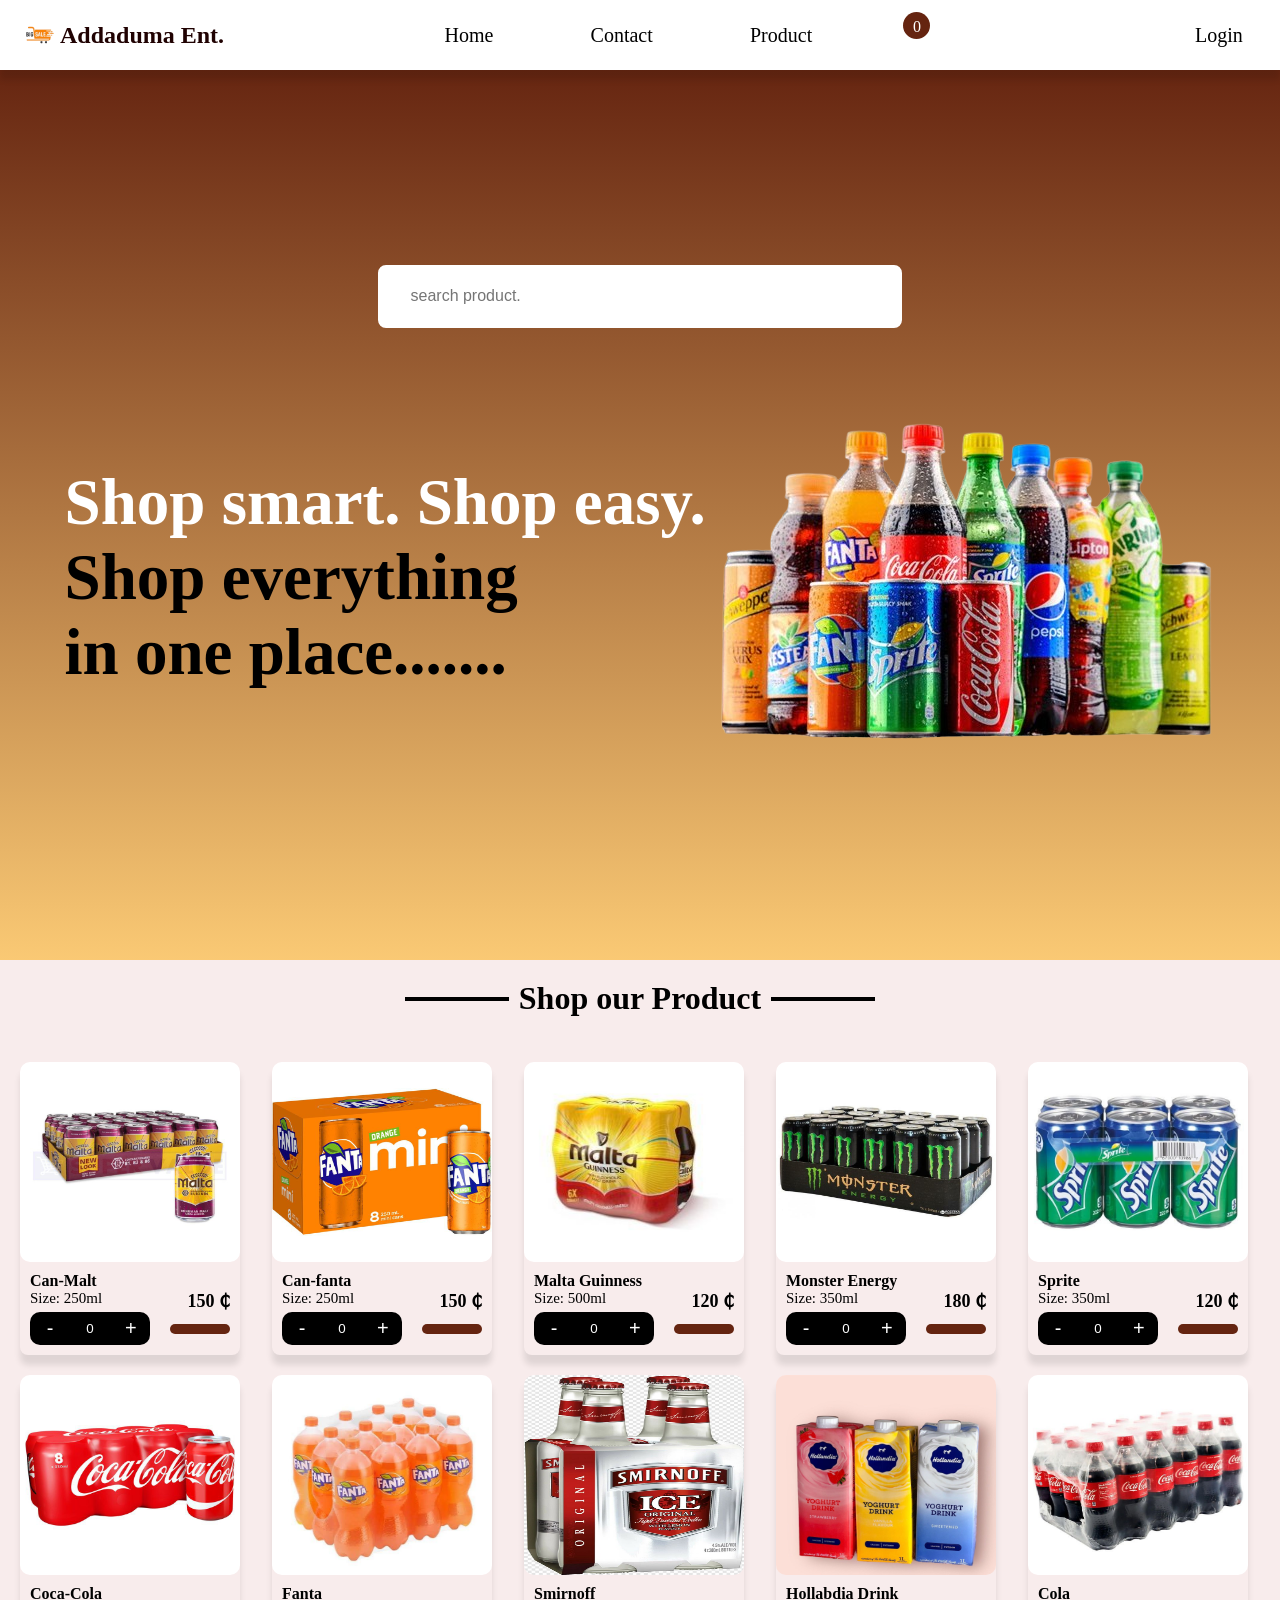
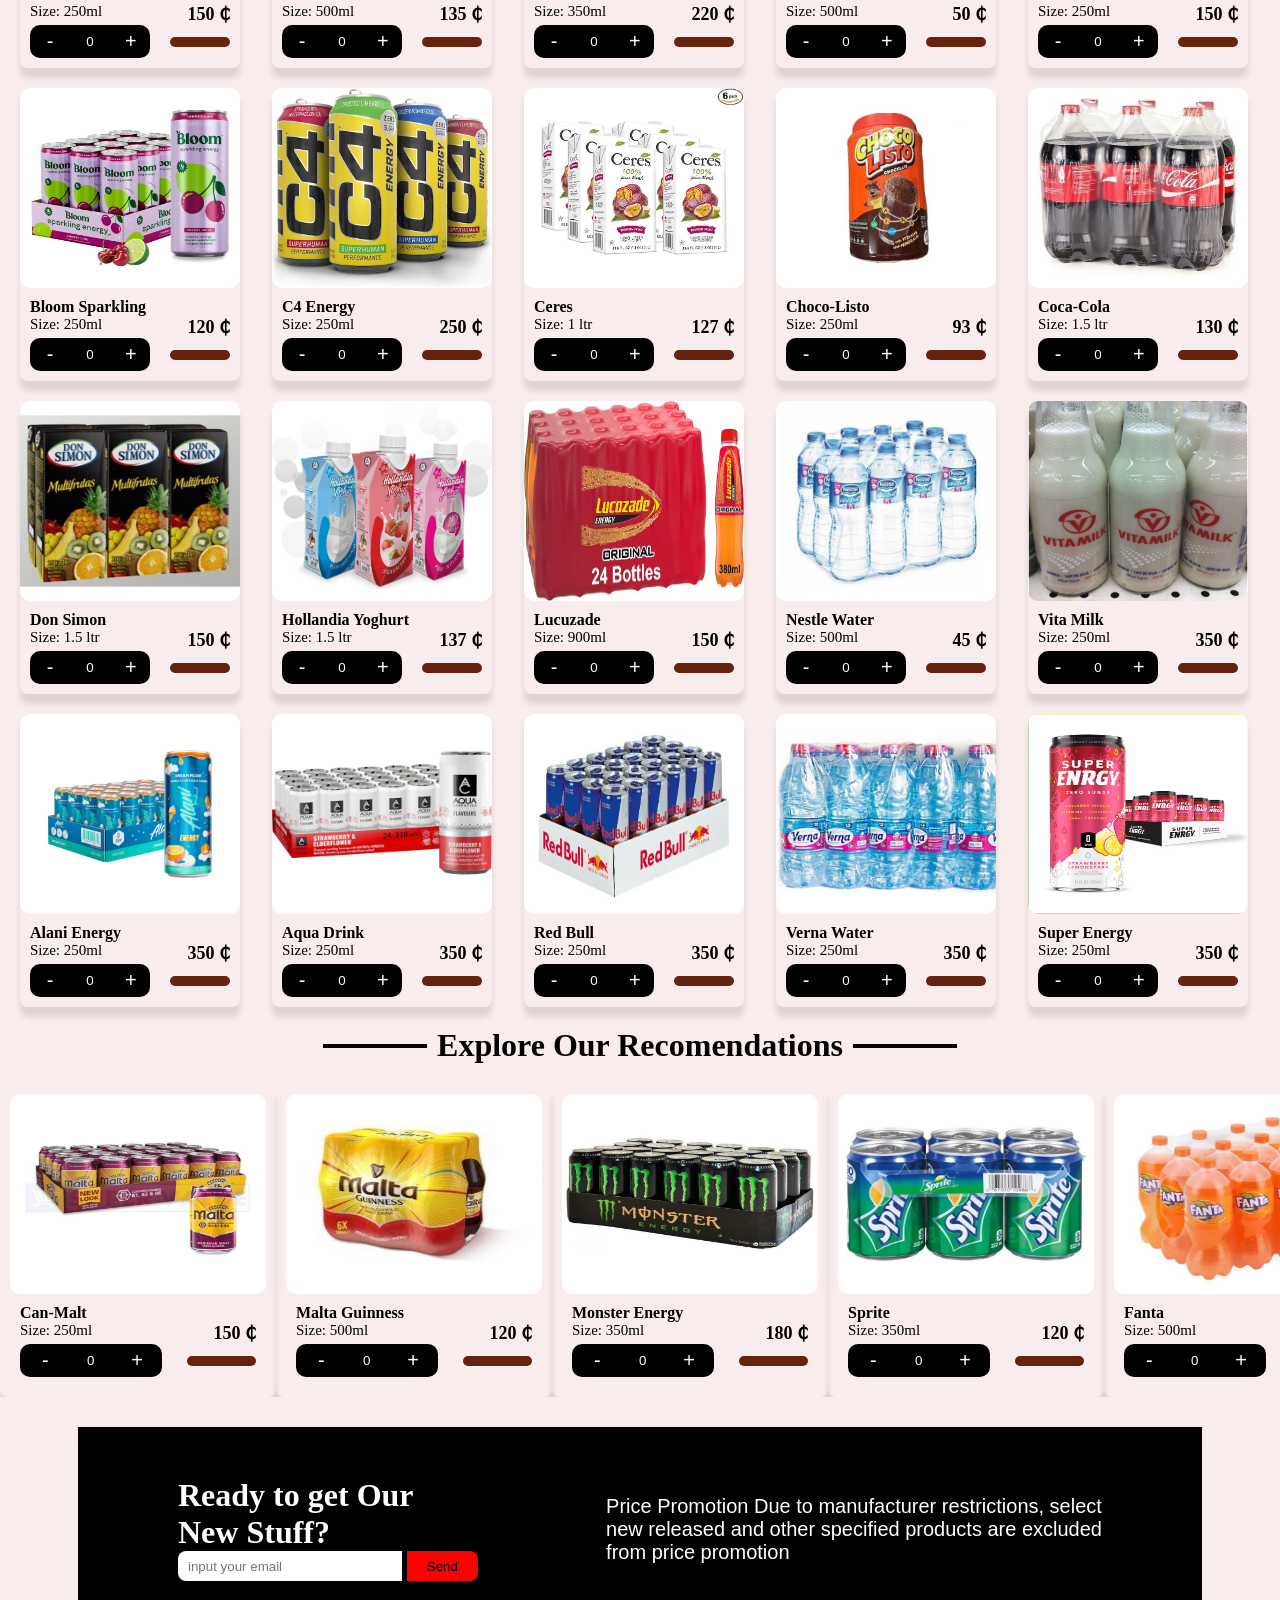
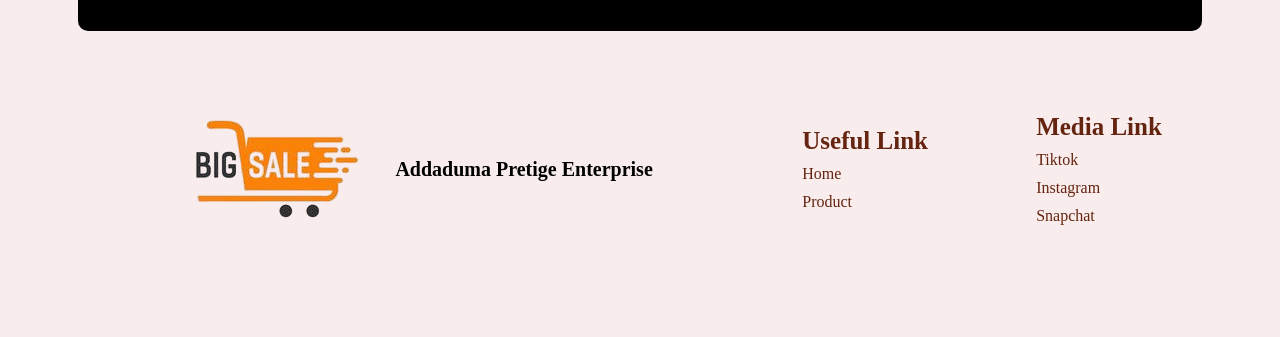
<file: index.html>
<!DOCTYPE html>
<html lang="en">
<head>
    <meta charset="UTF-8">
    <meta name="viewport" content="width=device-width, initial-scale=1.0">
    <title>Addaduma Prestige Enterprise</title>
    <link rel="stylesheet" href="CSS/style.css">
   <!-- Basic Icons -->
<link href="https://cdn.boxicons.com/3.0.8/fonts/basic/boxicons.min.css" rel="stylesheet">
<!-- Filled Icons -->
<link href="https://cdn.boxicons.com/3.0.8/fonts/filled/boxicons-filled.min.css" rel="stylesheet">
<!-- Brand Icons -->
<link href="https://cdn.boxicons.com/3.0.8/fonts/brands/boxicons-brands.min.css" rel="stylesheet">
</head>
<body>
    <header>
        <nav>
           <div class="logo">
            <img src="./multimedia/logo.png" alt="logo">
             <h1>Addaduma Ent.</h1>
           </div>
            <ul id="navLinks">
                <li><a href="#home">Home</a></li>
                <li><a id="contactEl" href="#">Contact</a></li>
                <li><a href="#product-page">Product</a></li>
                <d iv class="cart-box">
                    <i id="cartIcon" class="bx bx-cart-alt"></i>
                    <span id="cart-counter" class="cart-counter">0</span>
                </div>
            </ul>

            <div class="logins">
                <i id="menuBar" class="bx bx-menu"></i>    
                <i id="profile-icon" class="bx bx-user"></i>
                <a href="#" id="loginEl">Login</a>
                <i id="logout-icon" class="bx bx-arrow-out-right-square-half"></i>
            </div>
        </nav>
    </header>
    <main>
        <p class="message"></p>

        <!--=========== hero section ==============-->
        <section id="home" class="hero-section">
            <div class="search-container">
                <div class="search-box">
                    <i class="bx bx-search-alt"></i>
                    <input id="searchInput" type="search" placeholder="search product.">
                </div>
            </div>

            <div class="welcome-message-box">
                <h1>Shop smart. Shop easy.<span> Shop everything <br> in one place.......</span></h1>
                <img src="./multimedia/hero-section-logo.png" alt="hero-section-logo" loading="lazy">
            </div>
        </section>

        <!--=======product page========================-->
        <div class="title">
            <span></span>
            <h1>Shop our Product</h1>
            <span></span>
        </div>
        <section class="product-main-container">

        <section class="product-page" id="product-page"></section>

        </section>

        <!--================recomendations page=========================================-->
        <div class="title" data-aos><span></span><h1>Explore Our Recomendations</h1><span></span></div>
       
        <div class="recomendation-container">
            <div class="viewpoint">
                <section id="track" class="recomendations-page"></section>
            </div>
        </div>
        <div class="scroll-buttons-container">
            <i id="backBtn" class="bx bx-arrow-left-stroke-circle"></i>
            <i id="nextBtn" class="bx bx-arrow-right-circle"></i>
        </div>

    <!--=================footer ======================-->
    <footer>
        <div class="join-us">
            <div class="sub-box">
                <h1>Ready to get Our New Stuff?</h1>
                <form method="post">
                    <div class="email-box">
                        <input type="email" placeholder="input your email" required>
                        <button type="submit">Send</button>
                    </div>
                </form>
            </div>

            <p>Price Promotion Due to manufacturer restrictions, select new released and other specified products are excluded from price promotion</p>
        </div>

        <div class="useful-links">
            <div class="footer-logo">
                <img src="./multimedia/logo.png" alt="logo here">
                <h1>Addaduma Pretige Enterprise</h1>
            </div>
            <div class="links">
                <h1>Useful Link</h1>
                <li><a href="#">Home</a></li>
                <li><a href="#product-page">Product</a></li>
            </div>
            <div class="links">
                <h1>Media Link</h1>
                <li><a href="#">Tiktok</a></li>
                <li><a href="#">Instagram</a></li>
                <li><a href="#">Snapchat</a></li>
            </div>
        </div>

    </footer>        
    </main>

    <script src="./js/script.js" defer></script>
</body>
</html>
</file>
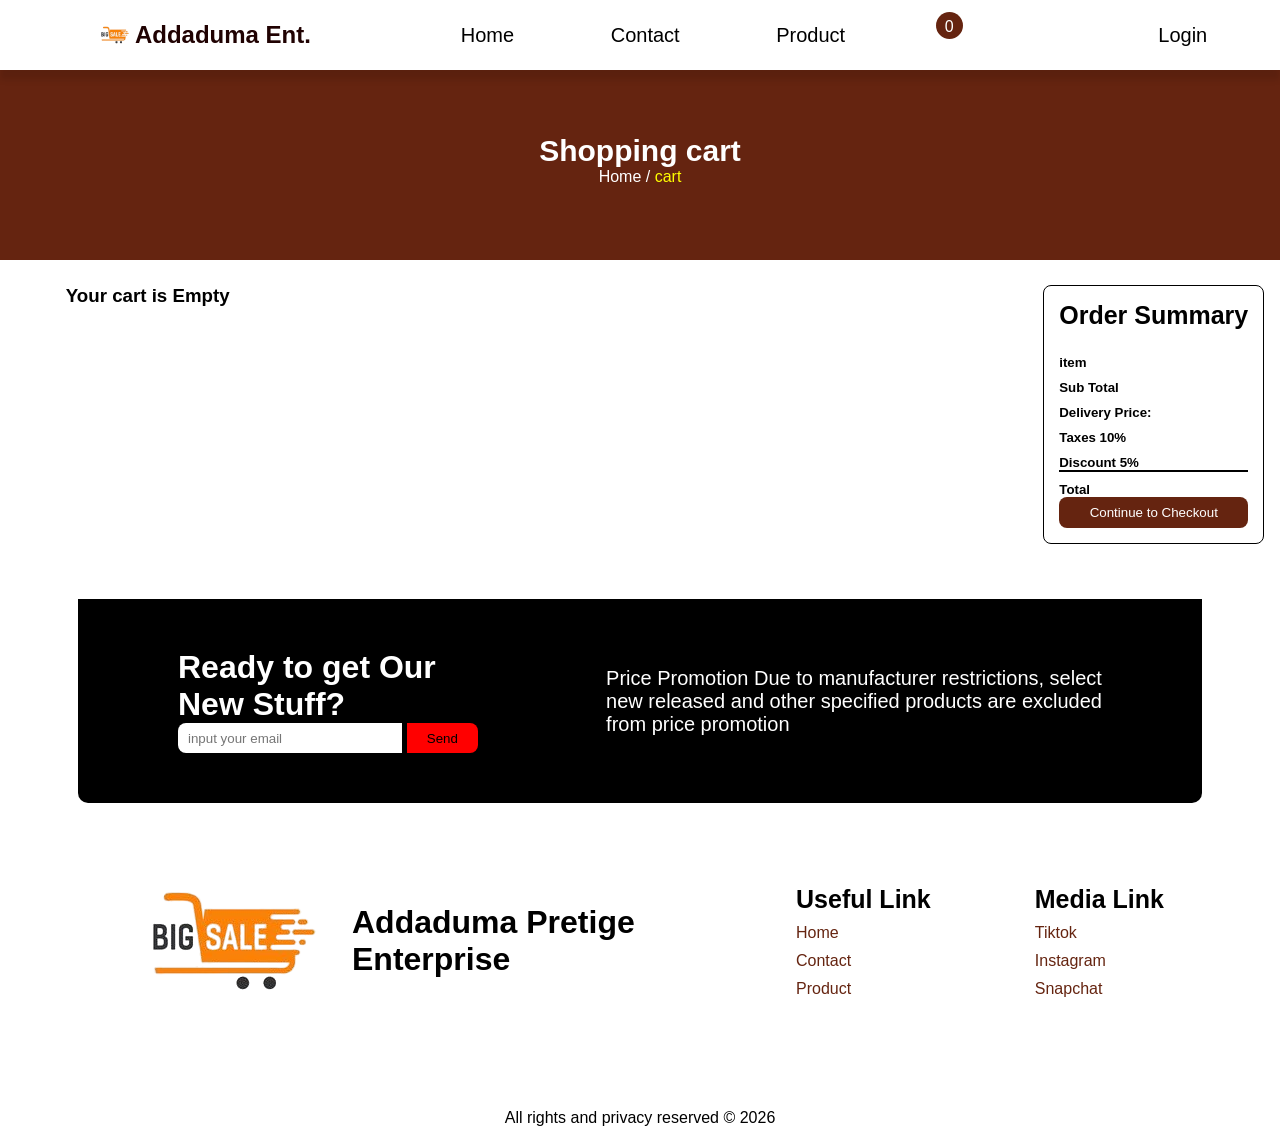
<file: cart.html>
<!DOCTYPE html>
<html lang="en">
<head>
    <meta charset="UTF-8">
    <meta name="viewport" content="width=device-width, initial-scale=1.0">
    <title>Your Shoping cart</title>
    <link rel="stylesheet" href="CSS/cart.css">
    <!-- Basic Icons -->
<link href="https://cdn.boxicons.com/3.0.8/fonts/basic/boxicons.min.css" rel="stylesheet">
<!-- Filled Icons -->
<link href="https://cdn.boxicons.com/3.0.8/fonts/filled/boxicons-filled.min.css" rel="stylesheet">
<!-- Brand Icons -->
<link href="https://cdn.boxicons.com/3.0.8/fonts/brands/boxicons-brands.min.css" rel="stylesheet">
</head>
<body>
    <header>
        <nav>
           <div class="logo">
            <img src="./multimedia/logo.png" alt="logo">
             <h1>Addaduma Ent.</h1>
           </div>
            <ul id="navLinks">
                <li><a href="index.html">Home</a></li>
                <li><a id="contactEl" href="contact.html">Contact</a></li>
                <li><a href="index.html">Product</a></li>
                <div class="cart-box">
                    <i class="bx bx-cart-alt"></i>
                    <span id="cart-counter" class="cart-counter">0</span>
                </div>
            </ul>

            <div class="logins">
                <i id="menuBar" class="bx bx-menu"></i>    
                <i id="profile-icon" class="bx bx-user"></i>
                <a id="loginEl" href="login.html">Login</a>
            </div>
        </nav>
    </header>
    <main>
        <section class="contact-us-hero-box">
            <h1>Shopping cart</h1>
            <p><a class="cart-pg-home" href="index.html">Home</a> / <span >cart</span></p>
        </section>


        <section class="carts-box">

            <div class="cart-container" id="cart-container">
                <!-- <h1>empty cart</h1> -->
            </div>

            <div class="summary">
                <h1>Order Summary</h1>
                <div class="calcualtions-box">
                    <div class="items-box">
                        <h5>item</h5>
                        <p id="itemQuantity"> </p>
                    </div>
                    <div class="items-box">
                        <h5>Sub Total</h5>
                        <p id="subtotal"></p>
                    </div>
                    <div class="items-box">
                        <h5>Delivery Price:</h5>
                        <p id="deliveryCost"></p>
                    </div>
                    <div class="items-box">
                        <h5>Taxes 10%</h5>
                        <p id="tax"></p>
                    </div>
                    <div class="items-box">
                        <h5>Discount 5%</h5>
                        <p id="discount"></p>
                    </div>

                    <div class="total-price-and-checkout-box">
                        <div class="totalPriceEl">
                            <h5>Total</h5>
                            <p id="totalCost"> </p>
                        </div>

                        <button id="checkOutBtn" class="checkOutBtn" type="button">Continue to Checkout</button>
                    </div>
                </div>
            </div>

        </section>

        <!-- Delete confirmation popup -->
    <div class="popup-overlay" id="popup">
      <div class="popup-box">
        <div class="delete-icon">
          <i class='bxr  bx-trash'></i>
        </div>
        <h3>DELETE PRODUCT?</h3>
            <p>Your product will be deleted from Cart.</p>
        <div class="popup-buttons">
          <button class="btn no-btn" id="noBtn">Cancel</button>
          <button class="btn yes-btn" id="yesBtn">Delete</button>
        </div>
      </div>
    </div>




<footer>
        <div class="join-us">
            <div class="sub-box">
                <h1>Ready to get Our New Stuff?</h1>
                <form method="post">
                    <div class="email-box">
                        <input type="email" placeholder="input your email" required>
                        <button type="submit">Send</button>
                    </div>
                </form>
            </div>

            <p>Price Promotion Due to manufacturer restrictions, select new released and other specified products are excluded from price promotion</p>
        </div>

        <div class="useful-links">
            <div class="footer-logo">
                <img src="./multimedia/logo.png" alt="logo here">
                <h1>Addaduma Pretige Enterprise</h1>
            </div>
            <div class="links">
                <h1>Useful Link</h1>
                <li><a href="index.html">Home</a></li>
                <li><a href="contact.html">Contact</a></li>
                <li><a href="index.html">Product</a></li>
            </div>
            <div class="links">
                <h1>Media Link</h1>
                <li><a href="#">Tiktok</a></li>
                <li><a href="#">Instagram</a></li>
                <li><a href="#">Snapchat</a></li>
            </div>
        </div>
        <p id="currentYear">All rights and privacy reserved &copy; </p>
    </footer>                
    </main>
    <script src="js/cart.js" defer></script>    
</body>
</html>
</file>
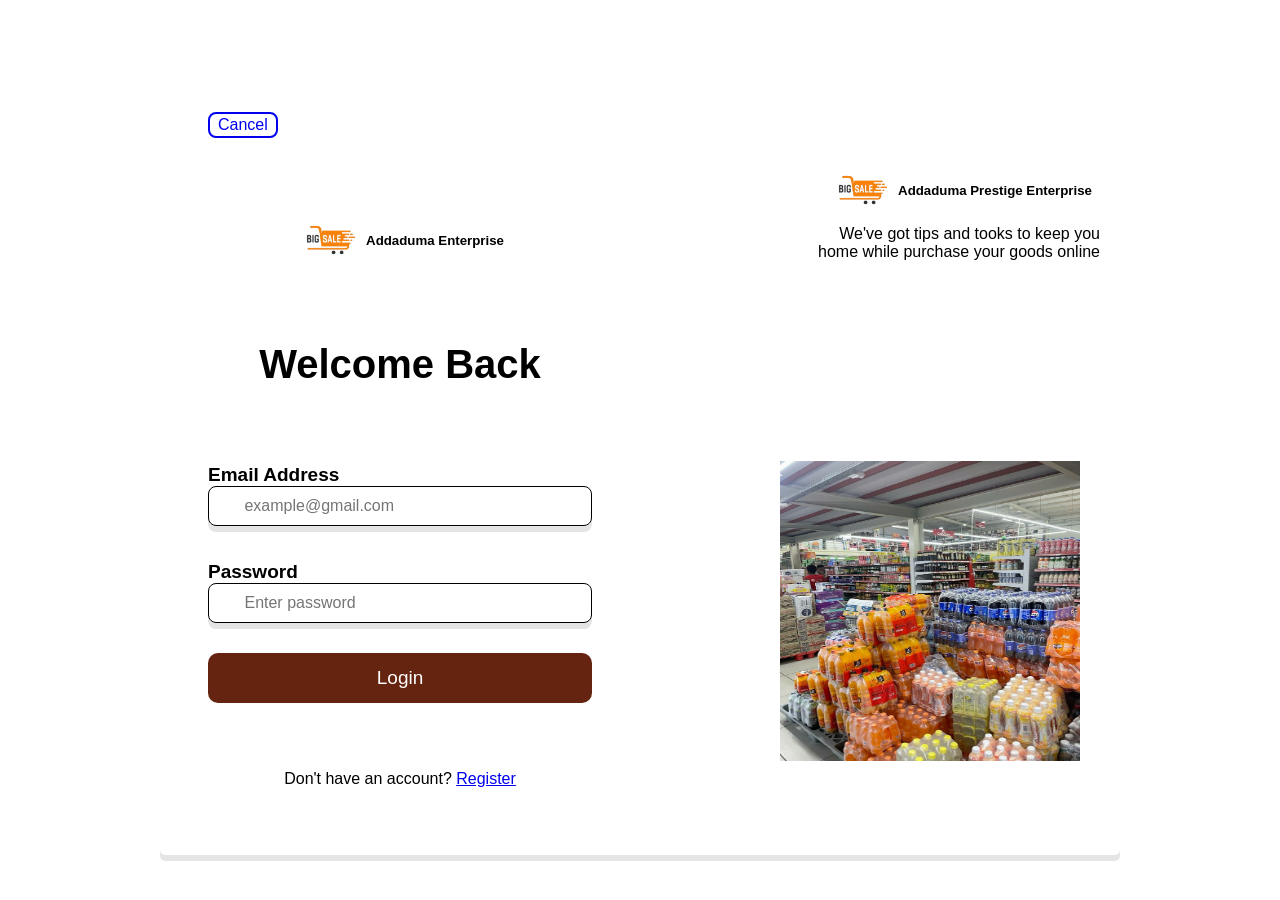
<file: login.html>
<!DOCTYPE html>
<html lang="en">
<head>
    <meta charset="UTF-8">
    <meta name="viewport" content="width=device-width, initial-scale=1.0">
    <title>Login</title>
    <link rel="stylesheet" href="./CSS/login.css">
     <!-- Basic Icons -->
<link href="https://cdn.boxicons.com/3.0.8/fonts/basic/boxicons.min.css" rel="stylesheet">
<!-- Filled Icons -->
<link href="https://cdn.boxicons.com/3.0.8/fonts/filled/boxicons-filled.min.css" rel="stylesheet">
<!-- Brand Icons -->
<link href="https://cdn.boxicons.com/3.0.8/fonts/brands/boxicons-brands.min.css" rel="stylesheet">
</head>
<body>
    <div class="container">
         <form method="post">
            <a class="back" href="index.html">Cancel</a>
            <div class="logo">
                <img src="./multimedia/logo.png" alt="logo here">
                <h5>Addaduma Enterprise</h5>
            </div>

            <h1>Welcome Back</h1>

            <div class="form-field">

                <div class="section-box">
                    <label for="email">Email Address</label>
                    <div class="input-box">
                        <input id="emailEl" type="email" placeholder="example@gmail.com" required>
                        <i class="bx bx-envelope"></i>
                    </div>
                </div>

                <div class="section-box">
                    <label for="password">Password</label>
                    <div class="input-box">
                        <input id="passwordEl" type="password" placeholder="Enter password" required>
                        <i id="eyeCloseEl" class="bx bx-eye-slash"></i>
                        <i id="eyeOpenEl" class="bx bx-eye-alt"></i>
                    </div>
                    <p id="message" class="message"></p>
                </div>

                <button type="submit">Login</button>
            </div>
            <p>Don't have an account? <a href="register.html">Register</a></p>

        </form>

         <section>
            <div class="top-caption">
                <div class="top-logo">
                    <img src="./multimedia/logo.png" alt="logo">
                <h5>Addaduma Prestige Enterprise</h5>
                </div>
                <p>We've got tips and tooks to keep you home while purchase your goods online</p>
            </div>

            <div class="image-container">
                <img src="./multimedia/whole-logo.jpg" alt="">
            </div>
         </section>
    </div>
    <script src="./js/login.js" defer></script>
</body>
</html>
</file>
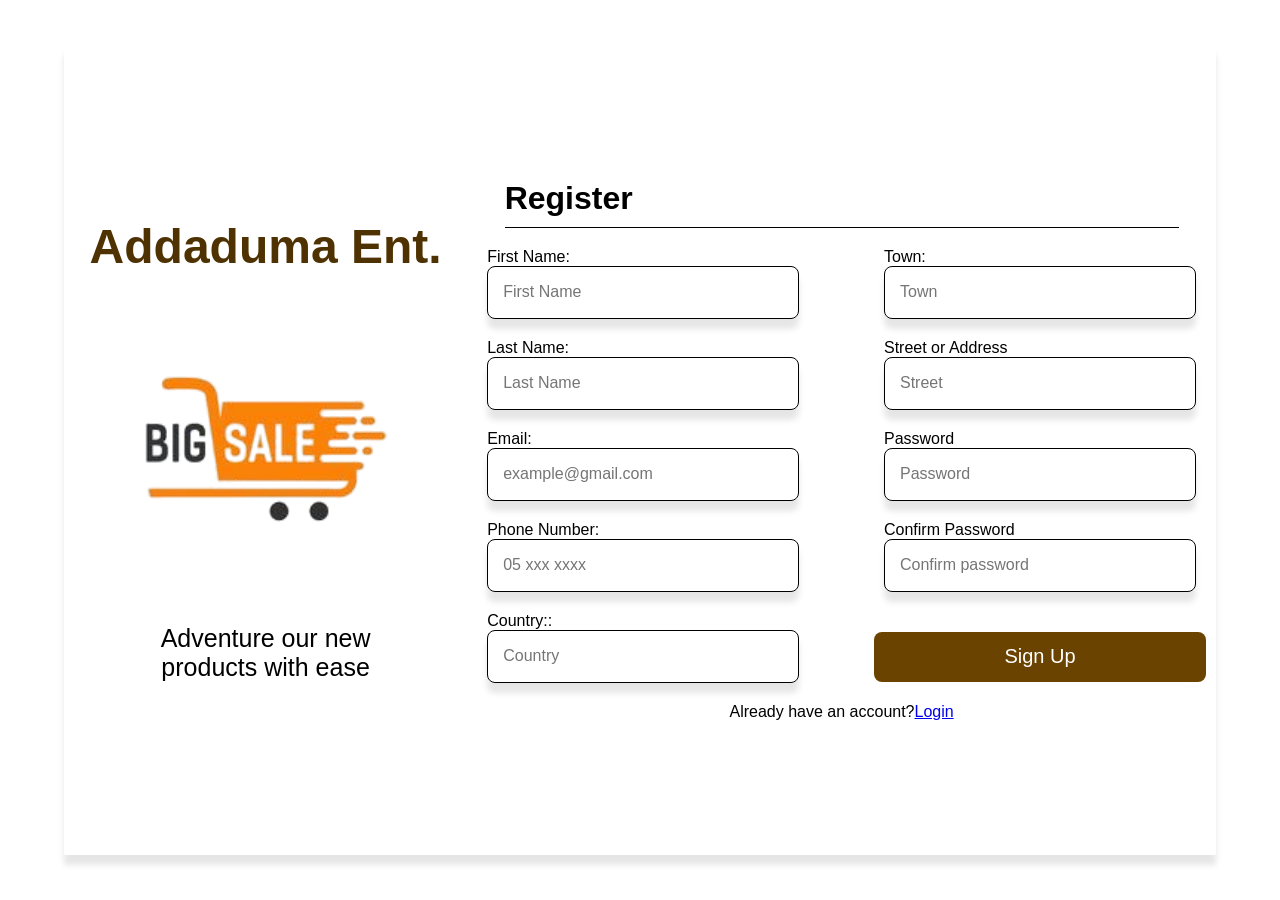
<file: register.html>
<!DOCTYPE html>
<html lang="en">
<head>
    <meta charset="UTF-8">
    <meta name="viewport" content="width=device-width, initial-scale=1.0">
    <title>Sign-up</title>
    <link rel="stylesheet" href="./CSS/register.css">
     <!-- Basic Icons -->
<link href="https://cdn.boxicons.com/3.0.8/fonts/basic/boxicons.min.css" rel="stylesheet">
<!-- Filled Icons -->
<link href="https://cdn.boxicons.com/3.0.8/fonts/filled/boxicons-filled.min.css" rel="stylesheet">
<!-- Brand Icons -->
<link href="https://cdn.boxicons.com/3.0.8/fonts/brands/boxicons-brands.min.css" rel="stylesheet">
</head>
<body>
    <div class="container">
        <p class="message"></p>
        <div class="welcome-message">
            <h1>Addaduma Ent.</h1>
            <img src="./multimedia/logo.png" loading="lazy" alt="logo here">
            <p>Adventure our new products with ease</p>
        </div>
        <div class="form-container">
            <h1>Register </h1>
            <form id="registerForm" method="post">
                <div class="form-field">
                    <div class="box">
                        <label for="name">First Name:</label>
                        <div class="field">
                            <input type="text" placeholder="First Name" name="name" id="name" required>
                            <i class="bx bx-user"></i>
                        </div>
                    </div>

                    <div class="box">
                        <label for="name">Last Name:</label>
                        <div class="field">
                            <input type="text" placeholder="Last Name" name="name" id="name" required>
                            <i class="bx bx-user"></i>
                        </div>
                    </div>

                    <div class="box">
                        <label for="name">Email:</label>
                        <div class="field">
                            <input type="text" placeholder="example@gmail.com" name="email" id="email" required>
                            <i class="bx bx-envelope"></i>
                        </div>
                    </div>
                    <div class="box">
                        <label for="name">Phone Number:</label>
                        <div class="field">
                            <input type="number" maxlength="10" placeholder="05 xxx xxxx" name="phoneNumber" id="phoneNumber" required>
                            <i class="bx bx-phone"></i>
                        </div>
                    </div>
                    <div class="box">
                        <label for="name">Country::</label>
                        <div class="field">
                            <input type="text" placeholder="Country" name="Country" id="Country" required>
                            <!-- <i class="bx bx-phone"></i> -->
                        </div>
                    </div>
                </div>

                <div class="form-field">
                    <div class="box">
                        <label for="name">Town:</label>
                        <div class="field">
                            <input type="text" placeholder="Town" name="Town" id="Town">
                            <i class="bx bx-buildings"></i>
                        </div>
                    </div>
                    <div class="box">
                        <label for="name">Street or Address</label>
                        <div class="field">
                            <input type="text" placeholder="Street" name="Address" id="Address">
                           <i class="bx bx-location"></i>
                        </div>
                    </div>

                    <div class="box">
                        <label for="name">Password</label>
                        <div class="field">
                            <input type="password" placeholder="Password" name="password" id="password" required>
                            <i id="eyeCloseEl" class="bx bx-eye-slash"></i>
                            <i id="eyeOpenEl" class="bx bx-eye-alt"></i>
                        </div>
                    </div>
                    <div class="box">
                        <label for="name">Confirm Password</label>
                        <div class="field">
                            <input type="password" placeholder="Confirm password" name="password" id="confirmPassword" required>
                             <i id="eyeCloseEl" class="bx bx-eye-slash"></i>
                              <i id="eyeOpenEl" class="bx bx-eye-slash"></i>
                        </div>
                    </div>
                    <button class="signUpBtn" id="signUpBtn" type="submit">Sign Up</button>
                </div>
            </form>
            <p>Already have an account?<a href="login.html">Login</a></p>
        </div>
    </div>

    <script src="./js/register.js" defer></script>
</body>
</html>
</file>
<file: CSS/style.css>
*{
    margin: 0;
    padding: 0;
    font-family: 'poppins' sans-serif;
    scroll-behavior: smooth;
}

body{
    width: 100%;
    margin-top: 60px;
    background-color: #f8ecec;
}
header{
    width:100%;
    background-color: #ffffff;
    box-shadow: 0 10px 6px rgba(0, 0, 0, 0.1);
    position:fixed;
    top: 0;
    display: flex;
    justify-content: space-between;
    left: 0;
    z-index: 1000;
    border-bottom:2px solidx #652410;
     @media screen and (max-width:768px) {
        padding: 0 10px 0 10px;
    }
}

header nav{
    width: 100%;
    display: flex;
    justify-content: space-between;
    align-items: center;
    padding:15px 20px 15px 20px;
    border-bottom-left-radius:10px;
    border-bottom-right-radius: 10px;
    opacity: 0;
    transform: translateY(-20px);
    animation: fadeDown 0.8s ease forwards;
    @media screen and(max-width:768px) {
        justify-content: space-between;
    }
}

.logo{
    display: flex;
    align-items: center;
    justify-content: center;
    padding: 0;
    height: fit-content;
    opacity: 0;
    transform: translateX(-20px);
    animation: fadeDown 1s ease forwards;

}
nav .logo h1{
    color:rgb(32, 2, 2);
    @media screen and (max-width:768px) {
     font-size: 22px;  
    }
}

.logo img{
    width: 40px;
    padding: 0;;
}

nav ul{
    width: 40%;
    display:flex;
    justify-content: space-between;
    align-items: center;
}
@media (max-width: 768px){
   nav ul{
    display:none;
    width: 100%;
    height: 50vh;
    position: absolute;
    left: 0;
    scroll-behavior: smooth;
    top: 100px;
    align-items: center;
    background-color: white;
    flex-direction: column;
    justify-content: space-around;
    padding: 50px 0 50px 0;
   }

    nav ul.show{
        top: 70px;    
        display: flex;
        width: 100%;
    }

    nav ul li a{
        font-size: 50px;
    }
    av ul li a:visited{
        color: slateblue;
    }
}



nav ul li{
    list-style: none;
}

nav ul li a, .logins a{
    text-decoration: none;
    font-size: 20px;
    color: #000000;
}

nav ul li a:hover{
    color: slateblue;
    transition: 0.2s ease-in-out;
}

.logins a{
     @media screen and (max-width:768px) {
     display: flex;
     justify-content: center;
     align-items: center; 
    }
}

nav ul i, nav .logins i{
    font-size: 25px;
    cursor: pointer;
}

.logout-icon{
    @media screen and (max-width:1024px) {
        font-size: 10px;
    }
}
.cart-box{
    display: flex;
    align-items: center;
    justify-content: center;
    gap: 4px;
}
nav ul span{
    width: 15px;
    height: 15px;
    text-align: center;
    padding: 6px;
    font-size: 16px;
    position:relative;
    top: -10px;
    right: 10px;
    background-color: #652410;
    color: #ffffff;
    border-radius: 50%;
}

#menuBar{
    display: none;
    font-size: 25px;
    @media (max-width:768px) {
       display: flex;
    }
}


.logins{
    width: 8%;
    display: flex;
    justify-content: space-evenly;
    align-items: center;
    @media (max-width:768px) {
      width: 30%; 
      gap: 10px;
      padding-right: 25px;
    }
}


.message{
    position: fixed;
    top: 95px;
    right: 10px;
    background-color: green;
    color: #ffffff;
    padding: 10px;
    width: 30%;
    text-align: center;
    border-radius: 8px;
    display: none;
    transform: translateX(-20px);
    transition: 0.3s ease-in-out;
    z-index: 1000;
}
.message.showMessage{
    display: flex;
    transform: translateX(0);
}

.search-container{
    width: 100%;
    height: 15vh;
    display: flex;
    justify-content: center;
    align-content: center ;
    opacity: 0;
    transform: translate(-20px);
    animation: fadeDown 3s ease forwards;
}

.search-box{
    margin-top: 8vh;
    padding: 0 10px 0 10px;
    width:500px;
    display: flex;
    justify-content:center ;
    align-items: center;
    border: 2px solid white ;
    background-color: white;
    border-radius: 8px;
    @media(max-width:768px) {
        height: 40px;
        width: 300px;
    }
}

.search-box input[type="search"]{
    width: 95%;
    height: 100%;
    outline: none;
    border: none;
    padding: 0 8px 0 8px;
    font-size: 16px;
}

.search-box i{
    font-size: 25px;
}
main{
    width: 100%;
}


.hero-section{
    width: 100%;
    display: flex;
    flex-direction: column;
    align-items: center;
    justify-content: center;
    height:100vh;
    background: linear-gradient(#652410, #fac974);
     @media screen and (max-width:768px) {
        justify-content: center;
        height: auto;
    }
}

.welcome-message-box{
    width: 90%;
    display: flex;
    justify-content: space-around;
    align-items: center;
    opacity: 0;
    transform: translate(-20px);
    animation: fadeDown 3s ease forwards;
    @media screen and (max-width:768px) {
        width:100%;
        flex-direction: column;
        justify-content: unset;
        padding-top: 20px;
    }
}
.welcome-message-box h1{
    font-size: 65px;
    width: 650px;
    color: #ffffff;
    @media screen and (max-width:768px) {
        display: flex;
        flex-direction: column;
        justify-content: center;
        width: 85%;
        font-size: 45px;
        text-align: left;
    }
}
.welcome-message-box img{
    @media screen and (max-width:768px) {
        width: 350px;
    }
}
.welcome-message-box h1 span{
    color: #000000;
}




/*=====product page==========*/
.title{
    display: flex;
    align-items: center;
    justify-content: center;
    gap: 10px;
    padding: 20px;
    @media screen and (max-width:1024px) {
        gap: 5px;
    }
}
.title h1{
    @media screen and (max-width:1024px) {
        text-align: center;
        font-size: 25px;
        line-height: 25px;
    }
}

.title span{
    width: 100px;
    padding: 2px;
    background: #000000;
}
.product-main-container{
    width: 100%;
    height: auto;
    display: flex;
    justify-content: center;
    align-items: center;
}
.product-page{
    margin-top: 25px;
    width: 100%;
    justify-content: center;
    padding:0 20px 0 20px;
    display: grid;
    grid-template-columns:repeat(5, 1fr);
    align-items: center;
    gap: 20px;
    @media screen and (max-width:1024px) {
        width: 80%;
        grid-template-columns: repeat(2,1fr);
        padding: 0 20px 0 20px;
    }

}

.recomendations-page{
     display: flex;
    transition: transform 0.5s ease-in-out;
}

.recomendation-container{
    display: flex;
    align-items: center;
    justify-content: space-between;
    width: 100%;
}
.viewpoint {
    overflow: hidden; 
    width: 100%;
}
.scroll-buttons-container{
    width: 100%;
    display: flex;
    justify-content: center;
    gap: 20px;
    margin: 0;
}
#backBtn, #nextBtn{
    font-size: 30px;
    cursor: pointer;
}
#backBtn:hover, #nextBtn:hover{
    color: #652410;
    transition: 0.5s ease;
}
.recomendations-page::-webkit-scrollbar {
    display: none;
}

.recomended-card{
    width: 20%;
    flex-shrink: 0;
    box-shadow: 0 10px 6px rgba(0, 0, 0, 0.1);
    border-radius: 8px;
    padding: 10px;
    @media screen and (max-width:1024px) {
        width: 50%;
        height: 300px;
    }

}
.product-card{
    width: 220px;
    box-shadow: 0 10px 6px rgba(1, 1, 0, 0.1);
    border-radius: 8px;
    opacity: 0;
    transform: translate(-20px);
    animation: fadeDown 3s ease forwards;
    @media screen and (max-width:1024px) {
        width: 145px;
        height: 220px;
        padding: 5px 5px;
        margin-top: 20px;
    }
}

@keyframes fadeDown {
  to {
    opacity: 1;
    transform: translateY(0); /* move to normal position */
  }
}

.product-card img, .recomended-card img{
    display: flex;
    align-items: center;
    justify-content: center;
    width: 100%;
    height: 200px;
    border-radius: 10px;
    @media screen and (max-width:1024px) {
        height: 50%;
    }
}

.product-card .product-details, .recomended-card .product-details{
    padding: 10px;
    height: fit-content;
    @media screen and (max-width:1024px) {
        display: flex;
        flex-direction: column;
        justify-content: center;
        align-items: flex-start;
        width: 100%;
        padding: unset;
        height: 50%;
    }
}
.product-card .description, .recomended-card .description{
    width: 100%;
    display: flex;
    justify-content: space-between;
}
.description p{
    font-size: 15px;
    font-weight: lighter;
}

.description h5{
    font-size: 18px;
}

.product-card .action-btns, .recomended-card .action-btns{
    display: flex;
    justify-content: space-between;
    align-items: center;
    @media screen and (max-width:1024px) {
        width: 100%;
    }
}

.action-btns .qty{
    width: 60%;
    display: flex;
    justify-content: space-evenly;
    background-color: black;
    border-radius: 10px;
}
.action-btns i{
    width: 25%;
    background-color: #652410;
    color: white;
    text-align: center;
    border-radius: 10px;
    font-size: 25px;
    padding: 5px;
}
.qty button{
    border: none;
    outline: none;
    background-color: unset;
    font-size: 20px;
    color:white;
    width: 20px;
    padding: 5px;
}


.qty input[type="number"]{
    background-color: #000000;
    color: white;
    text-align: center;
    width: 40px;
    border-radius:8px;
    outline: none;
    border: none;
}
input[type="number"]::-webkit-inner-spin-button,input[type="number"]::-webkit-outer-spin-button{
    -webkit-appearance: none;
  margin: 0;
}





/*============= footer==================*/
footer{
    width: 100%;
    height: auto;
    display: flex;
    flex-direction: column;
    align-items: center;
    margin-top: 30px;
    justify-content: center;
}
.join-us{
    width: 80%;
    display: flex;
    align-items: center;
    justify-content: space-around;
    background-color: #000000;
    padding: 50px;
    border-radius: 0 0 10px 10px;
    @media screen and (max-width:1024px) {
        flex-direction: column;
        justify-content: center;
        align-items: center;
    }

}

.join-us .sub-box h1{
    color: #ffffff;

}

.join-us p{
    font-size: 20px;
    font-family: Arial, Helvetica, sans-serif;
    color: white;
    padding-right: 50px;
    @media screen and (max-width:1024px) {
        justify-content: center;
        padding: unset;
        margin-top: 20px;
        align-items: center;
        text-align: center;
        width: 100%;
        height: 200px;
    }
}

.join-us .sub-box{
    width: 100%;
    padding-left: 50px;
}

.join-us .sub-box form{
    width: 300px;
    height: auto;
    border-radius: 8px;
    @media screen and (max-width:1024px) {
        margin-top: 20px;
    }
}

.join-us .sub-box .email-box{
    border-radius: 8px;
    width: 100%;
    height: 30px;
    display: flex;
    gap: 5px;
}

.join-us .sub-box .email-box input[type="email"]{
    width: 75%;
    height: 100%;
    border: none;
    outline: none;
    border-radius: 8px 0 0 8px;
    padding-left: 10px;
}

.join-us .sub-box .email-box button[type="submit"]{
    width: 25%;
    height: 100%;
    outline: none;
    border: none;
    border-radius: 0 8px 8px 0;
    background-color: red;
}
.join-us .sub-box h1{
    width: 100%;
    max-width: 300px;
    @media screen and (max-width:1024px) {
        width: 100%;
        max-width: unset;
    }
}

.useful-links .footer-logo{
    width: 50%;
    height: 100%;
    padding: 0;
    margin: 0;
    justify-content: center;
    display: flex;
    align-items: center;
     @media screen and (max-width:1024px) {
        width: 95%;
        height: fit-content;
        margin-bottom: 20px;
        text-align: center;
        flex-direction: column;
    }
}

.footer-logo h1{
    font-size: 20px;
}

.useful-links{
    margin-top: 20px;
    padding-bottom:50px ;
    width: 90%;
    display: flex;
    justify-content: space-around;
    align-items: center;
     @media screen and (max-width:1024px) {
        flex-direction: column;
        text-align: center;
    }
}

.useful-links .links{
        display: flex;
        flex-direction: column;
        align-items:flex-start;
        gap: 10px;
        @media screen and (max-width:1024px) {
        text-align: center;
        align-items: center;
    }
}

.links h1{
    font-size: 25px;
    color: #652410;
}
.links li{
    list-style: none;
}

.links li a{
    text-decoration: none;
    font-size: 16px;
    color: #652410;
}
</file>
<file: CSS/cart.css>
*{
    margin: 0;
    padding: 0;
    font-family: Arial, Helvetica, sans-serif;
    scroll-behavior: smooth;
}

body{
    margin-top: 60px;
}
header{
    width:100%;
    background-color: #ffffff;
    position:fixed;
    top: 0;
    left: 0;
    z-index: 1000;
    box-shadow: 0 10px 6px rgba(0, 0, 0, 0.1);
    border-bottom:2px solidx #652410;
     @media screen and (max-width:768px) {
        padding: 0 10px 0 10px;
    }
}

header nav{
    width: 100%;
    display: flex;
    justify-content: space-around;
    align-items: center;
    padding:15px 20px 15px 20px;
    border-bottom-left-radius:10px;
    border-bottom-right-radius: 10px;
    @media screen and(max-width:768px) {
        justify-content: space-around;
    }
}

.logo{
    display: flex;
    align-items: center;
    justify-content: center;
    padding: 0;
    height: fit-content;

}
nav .logo h1{
    color:rgb(32, 2, 2);
    @media screen and (max-width:768px) {
     font-size: 28px;  
    }
}

.logo img{
    width: 40px;
    padding: 0;
}

nav ul{
    width: 40%;
    display:flex;
    justify-content: space-between;
    align-items: center;
}
@media screen and (max-width: 768px){
   nav ul{
    display:none;
    width: 100%;
    height: 50vh;
    position: absolute;
    left: 0;
    scroll-behavior: smooth;
    top: 100px;
    align-items: center;
    background-color: white;
    flex-direction: column;
    justify-content: space-around;
    padding: 50px 0 50px 0;
   }

    nav ul.show{
        top: 70px;    
        display: flex;
        width: 100%;
        border-bottom: 2px solid #652410;
        border-bottom-left-radius: 10px;
        border-bottom-right-radius: 10px;
    }

    nav ul li a{
        font-size: 50px;
    }
}



nav ul li{
    list-style: none;
}

nav ul li a, .logins a{
    text-decoration: none;
    font-size: 20px;
    color: #000000;
   
}

.logins a{
     @media screen and (max-width:768px) {
     display: none;  
    }
}

nav ul i, nav .logins i{
    font-size: 25px;
    cursor: pointer;
}
.cart-box{
    display: flex;
    align-items: center;
    justify-content: center;
    gap: 4px;
}
nav ul span{
    width: 15px;
    height: 15px;
    text-align: center;
    padding: 6px;
    font-size: 16px;
    position:relative;
    top: -10px;
    right: 10px;
    background-color: #652410;
    color: #ffffff;
    border-radius: 50%;
}

#menuBar{
    display: none;
    font-size: 25px;
    @media screen and (max-width:768px) {
       display: flex;
    }
}


.logins{
    width: 8%;
    display: flex;
    justify-content: space-evenly;
    align-items: center;
    @media screen and (max-width:768px) {
      width: 25%; 
    }
}

main{
    background-color: rgb(255, 255, 255);
}

main .contact-us-hero-box{
    width: 100%;
    height: 200px;
    background-color: #652410;
    display: flex;
    flex-direction: column;
    align-items: center;
    justify-content: center;

}

.contact-us-hero-box h1{
    font-size: 30px;
    color: #ffffff;
}

.contact-us-hero-box p{
    color: white;
}

.contact-us-hero-box p a{
    color: #ffffff;
    text-decoration: none;
}


.contact-us-hero-box p span{
    color: yellow;
}


.carts-box{
    display: flex;
    justify-content: space-around;
    width: 100%;
    height: auto;
    padding: 25px;
    @media screen and (max-width:1024px) {
        flex-direction: column;
        justify-content: center;
        align-items: center;
        padding: unset;
    }
}

.cart-container{
    height: 100%;
    width: 70%;
    background-color: white;
    display: flex;
    justify-content: center;
    align-items: flex-start;
    flex-direction: column;
    @media screen and (max-width:1024px) {
        width: 100%;
        align-items: center;
    }
}


.cart-container .cart-div{
    width: 100%;
    display: flex;
    border-bottom: 1px solid;
    justify-content: space-between;
    align-items: center;
    margin-top: 10px;
    border-radius: 5px;
    padding: 0 10px;
    @media screen and (max-width:1024px) {
        width: 90%;
    }
}

.cart-div img{
    width: 100px;
    height: 100px;
}
.cart-descripton-container{
    width: 85%;
    display: flex;
    justify-content: space-between;
    align-items: center;
    @media screen and (max-width:1024px) {
        width: 60%;
    }
}

.cart-decription{
    display: flex;
    width: 90%;
    justify-content: space-between;
    @media screen and (max-width:1024px) {
        flex-direction: column;
    }
}

#delete-icon{
    color: red;
    font-size: 25px;
    @media screen and (Max-width:1024px) {
         float: right;
         font-size: 30px;
    }
}


/* =========summary styling */
.summary{
    border: 1px solid;
    height: 90%;
    padding:15px;
    border-radius: 8px;
    box-shadow: rgb(0, 0, 0, 0.1);
    @media screen and (max-width:1024px) {
        width: 80%;
        margin-top: 20px;
        height: auto;
        align-self: center;
    }
}
.summary h1{
    font-size: 25px;
}

.calcualtions-box{
    padding-top: 15px;
    height: 80%;
}

.calcualtions-box .items-box{
    display: flex;
    justify-content: space-between;
    align-items: center;
    margin-top: 10px;
}

.items-box p{
    font-size: 16px;
    font-weight: normal;
}

.total-price-and-checkout-box{
    border-top: 2px solid;
    padding-top: 10px;
    display: flex;
    flex-direction: column;
}

.totalPriceEl{
    display: flex;
    justify-content: space-between;
}

.totalPriceEl p{
    font-weight: bold;
}

.checkOutBtn{
    padding: 8px;
    border-radius: 8px;
    background-color: #652410;
    color: white;
    border: none;
}

.checkOutBtn:hover{
    background-color: #ff4d4d;
    transition: 0.5s ease;
}





/*==== Popup styling======*/
.popup-overlay {
  position: fixed;
  top: 0; left: 0; right: 0; bottom: 0;
  background: rgba(0, 0, 0, 0.5);
  display: none;
  justify-content: center;
  align-items: center;
}


.popup-box {
  background: #fff;
  height: 250px;
  padding: 20px;
  border-radius: 10px;
  text-align: center;
  width: 300px;
  box-shadow: 0 0 10px rgba(0,0,0,0.3);
}


.popup-buttons {
  margin-top: 20px;
  display: flex;
  justify-content: space-around;
}

.delete-icon{
    font-size: 100px;
    color: red;
}

.btn {
  padding: 8px 16px;
  border: none;
  border-radius: 5px;
  cursor: pointer;
}

.yes-btn {
  background-color: #ff4d4d;
  color: rgb(255, 255, 255);
}

.no-btn {
  background-color: #ccc;
}
/* ======footer styling */

footer{
    width: 100%;
    height: auto;
    display: flex;
    flex-direction: column;
    align-items: center;
    margin-top: 30px;
    justify-content: center;
}
.join-us{
    width: 80%;
    display: flex;
    align-items: center;
    justify-content: space-around;
    background-color: #000000;
    padding: 50px;
    border-radius: 0 0 10px 10px;
    @media screen and (max-width:1024px) {
        flex-direction: column;
        justify-content: center;
        align-items: center;
    }
}

.join-us .sub-box h1{
    color: #ffffff;

}

.join-us p{
    font-size: 20px;
    font-family: Arial, Helvetica, sans-serif;
    color: white;
    padding-right: 50px;
    @media screen and (max-width:1024px) {
        justify-content: center;
        padding: unset;
        margin-top: 20px;
        align-items: center;
        text-align: center;
        width: 100%;
        height: 200px;
    }
}

.join-us .sub-box{
    width: 100%;
    padding-left: 50px;
}

.join-us .sub-box form{
    width: 300px;
    height: auto;
    border-radius: 8px;
    @media screen and (max-width:1024px) {
        margin-top: 20px;
    }
}

.join-us .sub-box .email-box{
    border-radius: 8px;
    width: 100%;
    height: 30px;
    display: flex;
    gap: 5px;
}

.join-us .sub-box .email-box input[type="email"]{
    width: 75%;
    height: 100%;
    border: none;
    outline: none;
    border-radius: 8px 0 0 8px;
    padding-left: 10px;
}

.join-us .sub-box .email-box button[type="submit"]{
    width: 25%;
    height: 100%;
    outline: none;
    border: none;
    border-radius: 0 8px 8px 0;
    background-color: red;
}
.join-us .sub-box h1{
    width: 100%;
    max-width: 300px;
    @media screen and (max-width:1024px) {
        width: 100%;
        max-width: unset;
    }
}

.useful-links .footer-logo{
    width: 50%;
    height: 100%;
    padding: 0;
    margin: 0;
    justify-content: center;
    display: flex;
    align-items: center;
    @media screen and (max-width:1024px) {
        width: 95%;
        height: fit-content;
        margin-bottom: 20px;
        text-align: center;
        flex-direction: column;
    }
}

.useful-links{
    margin-top: 20px;
    padding-bottom:50px ;
    width: 90%;
    display: flex;
    justify-content: space-around;
    align-items: center;
     @media screen and (max-width:1024px) {
        flex-direction: column;
        text-align: center;
    }
}

.useful-links .links{
        display: flex;
        flex-direction: column;
        align-items:flex-start;
        gap: 10px;
        @media screen and (max-width:1024px) {
        text-align: center;
        align-items: center;
    }
}

.links h1{
    font-size: 25px;
}
.links li{
    list-style: none;
}

.links li a{
    text-decoration: none;
    font-size: 16px;
    color: #652410;
}
</file>
<file: CSS/login.css>
*{
    margin: 0;
    padding: 0;
    font-family: 'poppins', sans-serif;
}
html{
    scroll-behavior: smooth;
}

body{
    width: 100%;
    height: 100vh;
    display: flex;
    justify-content: center;
    align-items: center;
    background-color: white;
     @media screen and (max-width:1024px) {
        align-items: unset;
    }
}
.container{
    width: 75%;
    height: 90vh;
    border-radius: 5px;
    display: flex;
    justify-content: space-between;
    background-color: #ffffff;
    box-shadow: 0 6px rgba(0, 0, 0, 0.1);
     @media screen and (max-width:1024px) {
        margin-top: 30px;
        width: 90%;
        height: fit-content;
        align-items: center;
        justify-content: center;
        padding-bottom: 20px;
        flex-direction: column;
    }
}

form{
    width: 50%;
    display: flex;
    flex-direction: column;
    justify-content: space-evenly;
    align-items: center;
     @media screen and (max-width:1024px) {
        width: 100%;
        height: auto;
        justify-content: center;
        flex-direction: column;
    }

}
.logo{
    display: flex;
    justify-content: center;
    align-items: center;
}
.logo img{
    width: 70px;
}

.back{
    border: 2px solid;
    align-self: flex-start;
    margin-left: 10%;
    padding:2px 8px;
    border-radius: 8px;
    text-decoration: none;
@media screen and (max-width:1024px) {
    margin-top: 15px;
}

}

form h1{
    font-size: 40px;
     @media screen and (max-width:1024px) {
        font-size: 26px;
    }
}

.form-field{
    display: flex;
    flex-direction: column;
    gap: 15px;
    width: 80%;
     @media screen and (max-width:1024px) {
        gap: unset;
    }
}

.section-box{
    width: 100%;
    padding: 10px;
    align-self: center;
}

.input-box{
    display: flex;
    justify-content: center;
    align-items: center;
    border: 1px solid;
    box-shadow: 0 6px rgba(0, 0, 0, 0.1);
    border-radius:8px;
    padding: 0 8px;
    @media screen and (max-width:1024px) {
        width: 100%;
    }
}
form p{
    @media screen and (max-width:1024px) {
       margin-top: 8px;
    }
}



.message{
    margin-top: 5px;
}

label{
    font-size: 19px;
    font-weight: bold;
     @media screen and (max-width:1024px) {
        font-weight: normal;
        font-size: 16px;
    }
}

.input-box i{
    font-size: 20px;
}

#eyeOpenEl{
    display: none;
}

.input-box input{
    width: 85%;
    height: 100%;
    padding: 10px;
    border:none;
    border-radius: 8px;
    outline: none;
    font-size: 16px;
     @media screen and (max-width:1024px) {
        width: 100%;
    }
}

button{
    width: 100%;
    height: 50px;
    border-radius: 10px;
    border: none;
    outline: none;
    font-size: 19px;
    display: flex;
    align-items: center;
    justify-content: center;
    color: #ffffff;
    background-color: #652410;
}
button:hover{
    background-color: #893217;
    transition: 0.5s ease;
}
section{
    display: flex;
    flex-direction: column;
    justify-content: space-around;
    height: 100%;
     @media screen and (max-width:1024px) {
        display: none;
    }
}
.top-caption{
    display: flex;
    flex-direction: column;
    justify-content: center;
    align-items: flex-end;
    padding: 20px;
}
.top-caption p{
    width: 300px;
    text-align: right;
     
}

.top-logo{
    display: flex;
    justify-content: center;
    align-items: center;
    text-align: right;
    width: 280px;
}

.top-logo img{
    border-radius: 10px;
    width: 70px;
}

.image-container img{
    width: 300px;
    height: 300px;
}
</file>
<file: CSS/register.css>
*{
    margin: 0;
    padding: 0;
    font-family: 'poppins', sans-serif;
}

html{
    scroll-behavior: smooth;
}

body{
    width: 100%;
    height: 100vh;
    display: flex;
    justify-content: center;
    align-items: center;
}

.container{
    width: 90%;
    height: 90vh;
    display: flex;
    justify-content: space-around;
    align-items: center;
    box-shadow: 0 10px 6px rgba(0, 0, 0, 0.1);
     @media screen and (max-width:1024px) {
        width: 100%;
        flex-direction: column;
        box-shadow: unset;
    }
}

.container .welcome-message{
    width: 35%;
    display: flex;
    padding: 20px 0 20px 0;
    flex-direction: column;
    text-align: center;
    justify-content: center;
    align-items: center;
    height: auto;
    @media screen and (max-width:1024px) {
        display: none;
    }
}

.welcome-message h1{
    color: #4f3201;
    font-size: 3rem;
}

.welcome-message img{
    width: 350px;
    height: 350px;
}

.welcome-message p{
    width: 300px;
    font-size: 25px;
}

.form-container{
    width: 65%;
    display: flex;
    flex-direction: column;
    justify-content: center;
    align-items: center;
    @media screen and (max-width:1024px) {
        padding-bottom: 20px;
        width: 90%;
    }
}

.form-container h1{
    width: 90%;
    padding: 0 0 10px 0;
    border-bottom: 1px solid;
}

.form-container p{
    display: flex;
    @media screen and (max-width:1024px) {
        width: 100%;
        margin-top: 10px;
        justify-content: center;
        align-items: center;
        font-size: 20px;
        color:#4f3201;
       display: flex;
    }
}

.message{
    display: none;
    position: fixed;
    width: 100%;
    color:white ;
    background-color: green;
    font-size: 12px;
    padding: 10px;
    border-radius: 8px;
    top: 20px;
    right: 10px;
     @media screen and (max-width:1024px) {
        width: 70%;
    }
}
 .message.showMessage{
    display: flex;
} 

.form-container form{
    width: 100%;
    display: flex;
    justify-content: space-between;
    @media screen and (max-width:1024px) {
        flex-direction: column;
        justify-content: unset;
    }

}

.field{
    display: flex;
    justify-content: space-between;
    align-items: center;
    width: 300px;
    height: 35px;
    padding: 8px 5px 8px 5px;
    border: 1px solid;
    border-radius: 8px;
    box-shadow: 0 10px 6px rgba(0, 0, 0, 0.1);
    @media screen and (max-width:1024px) {
       width: 100%;
    }
}

.form-field{
    padding: 10px;
   @media screen and (max-width:1024px) {
        justify-content: center;
        text-align: center;
        align-self: center;
        box-shadow: unset;
        width: 100%;
    }
}

.box{
    padding: 10px;
     @media screen and (max-width:1024px) {
        width: 90%;
    }
}
.box label{
   @media screen and (max-width:1024px) {
        display: flex;
        justify-content: flex-start;
        padding:8px 0;
    }
}

.field input{
    width: 80%;
    font-size: 16px;
    padding-left: 10px;
    height: 100%;
    border: none;
    outline: none;
}

#eyeOpenEl{
    display: none;
}
.field input[type="number"]::-webkit-inner-spin-button, input[type="number"]::-webkit-outer-spin-button{
    -webkit-appearance: none;
    margin: 0;
}

.signUpBtn{
    width: 100%;
    height: 50px;
    padding: 10px;
    margin-top: 30px;
    border: none;
    background-color:#6a4300;
    text-align: center;
    display: flex;
    justify-content: center;
    align-items: center;
    border-radius: 8px;
    color: #ffffff;
    font-size: 20px;
}
</file>
